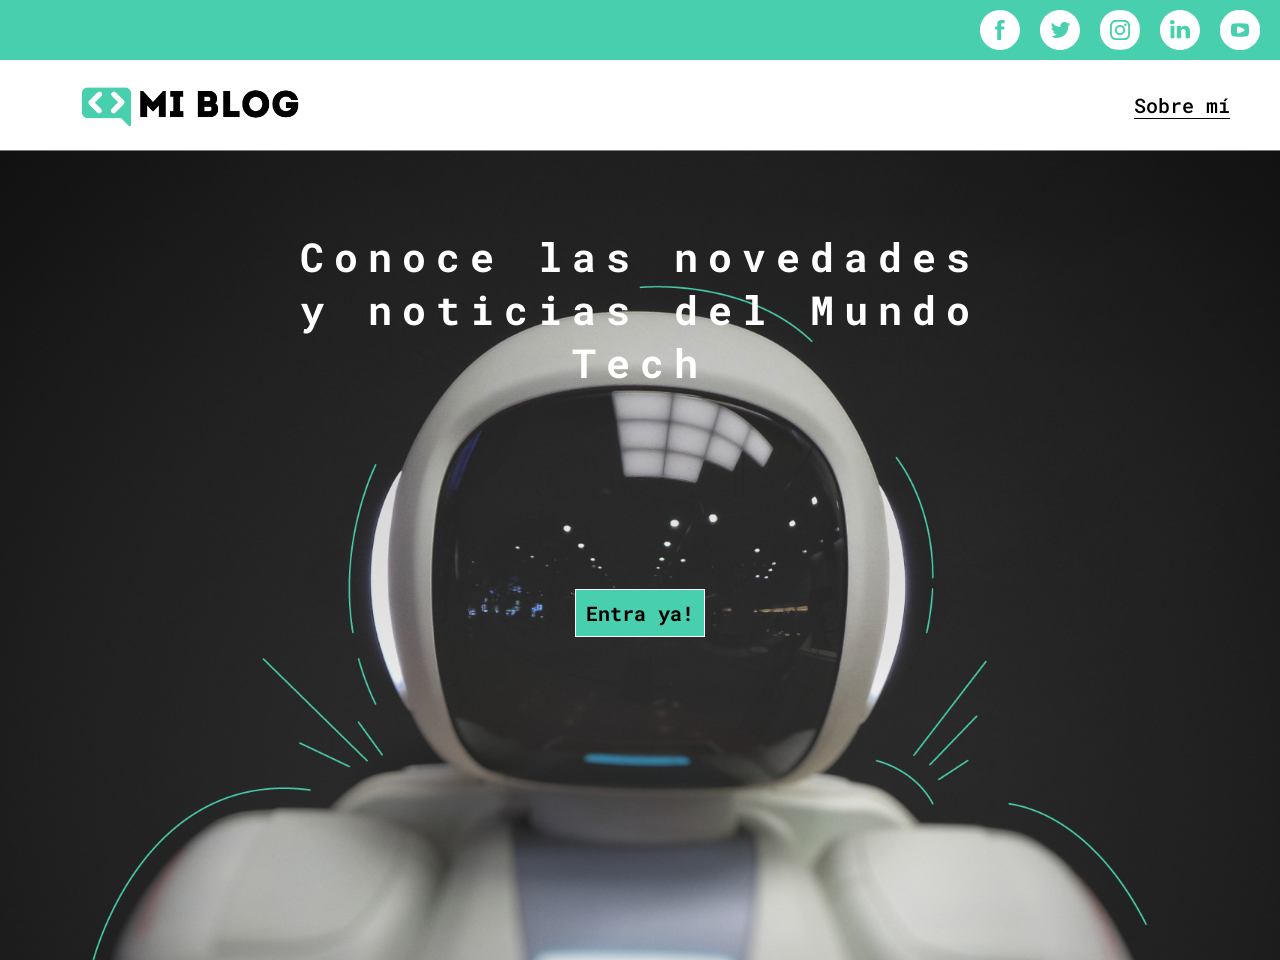
<file: index.html>
<!DOCTYPE html>
<html lang="es">
<head>
    <meta charset="UTF-8">
    <meta name="viewport" content="width=device-width, initial-scale=1.0">
    <title>Mi blog</title>
    <link rel="preconnect" href="https://fonts.googleapis.com">
    <link rel="preconnect" href="https://fonts.gstatic.com" crossorigin>
    <link href="https://fonts.googleapis.com/css2?family=Roboto+Mono:wght@100..700&display=swap" rel="stylesheet">
    <link rel="stylesheet" href="css/main.css">
</head>
<body>
    <header>
        <section class="social-container">
            <div class="social-container__networks">
                <a href="#" class="social-container__link"><span class="facebook"></span></a>
                <a href="#" class="social-container__link"><span class="twitter"></span></a>
                <a href="#" class="social-container__link"><span class="instagram"></span></a>
                <a href="#" class="social-container__link"><span class="linkedin"></span></a>
                <a href="#" class="social-container__link"><span class="youtube"></span></a>
            </div>
        </section>
        <nav>
            <section class="header-container">
                <a href="index.html" class="header-container__link-logo"><img src="assets/img/Logo-negro.png" alt="logo del blog" loading="lazy"></a>
            </section>
            <section class="profile-link">
                <a href="perfil.html" class="header-container__link-about">Sobre mí</a>
            </section>
        </nav>
    </header>
    <main>
        <h1 class="title">Conoce las novedades y noticias del Mundo Tech</h1>
        <a class="main__link" href="blogs.html">Entra ya!</a>
    </main>
</body>
</html>
</file>
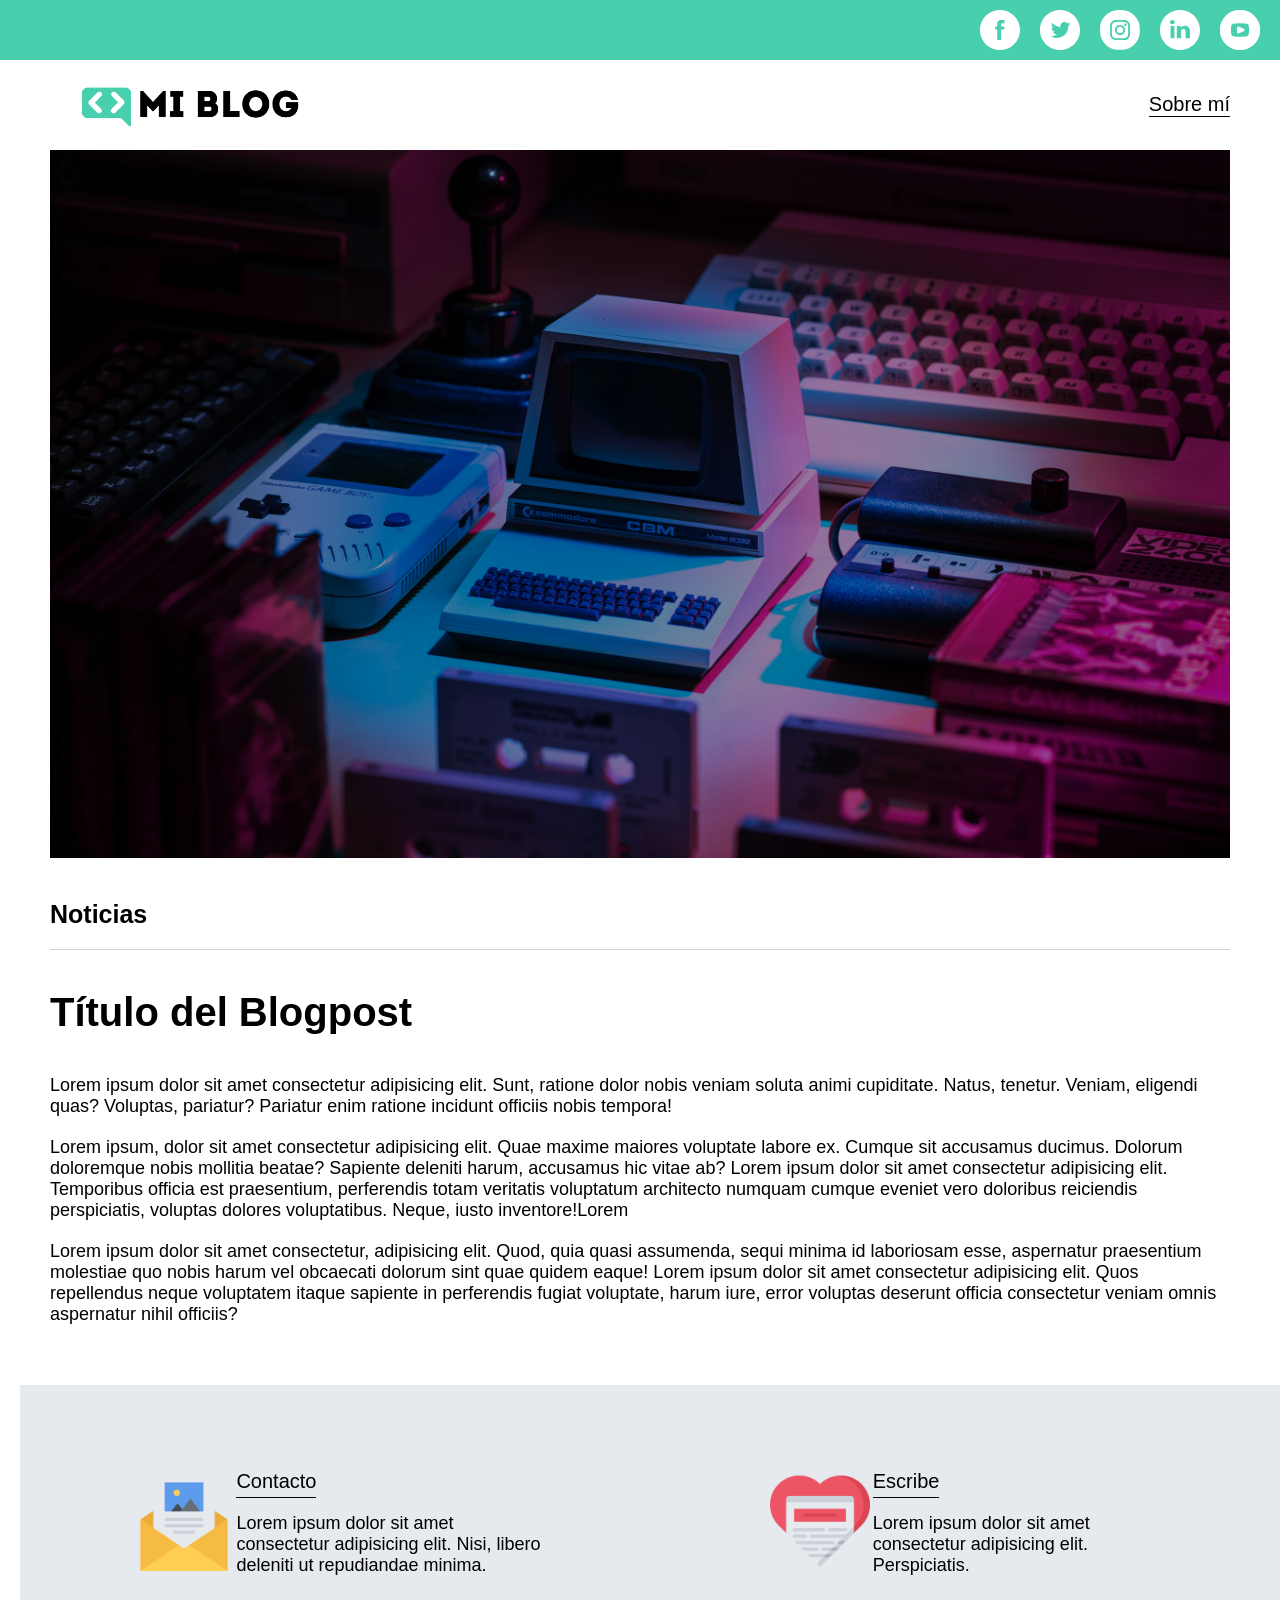
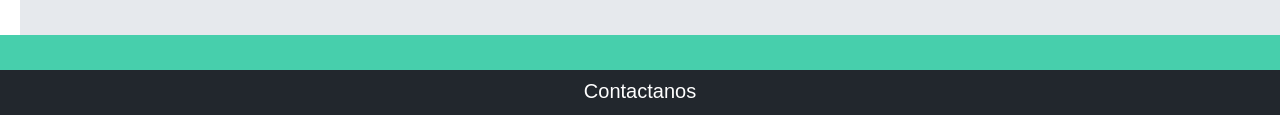
<file: blog.html>
<!DOCTYPE html>
<html lang="es">
<head>
    <meta charset="UTF-8">
    <meta name="viewport" content="width=device-width, initial-scale=1.0">
    <title>Mi blog</title>
    <link rel="preconnect" href="https://fonts.googleapis.com">
    <link rel="preconnect" href="https://fonts.gstatic.com" crossorigin>
    <link href="https://fonts.googleapis.com/css2?family=Space+Mono:wght@400;700&display=swap" rel="stylesheet">
    <link rel="stylesheet" href="css/blog.css">
    <link rel="stylesheet" href="css/mobile.css" media="(max-width:900px)">
</head>
<body>
    <header>
        <section class="social-container">
            <div class="social-container__networks">
                <a href="#" class="social-container__link"><span class="facebook"></span></a>
                <a href="#" class="social-container__link"><span class="twitter"></span></a>
                <a href="#" class="social-container__link"><span class="instagram"></span></a>
                <a href="#" class="social-container__link"><span class="linkedin"></span></a>
                <a href="#" class="social-container__link"><span class="youtube"></span></a>
            </div>
        </section>
        <nav>
            <section class="header-container">
                <a href="index.html" class="header-container__link-logo"><img src="assets/img/Logo-negro.png" alt="logo del blog" loading="lazy"></a>
            </section>
            <section class="profile-link">
                <a href="perfil.html" class="header-container__link-about">Sobre mí</a>
            </section>
        </nav>
    </header>
    <main>
        <section class="grid-container blogpost-img-container">
            <img src="assets/img/main-news-img.png" alt="imagen de una computadora retro" loading="lazy">
        </section>
        <section class="blogpost-main-container">
            <div class="grid-container">
                <h3>Noticias</h3>
                <article>
                    <h1>Título del Blogpost</h1>
                    <p>Lorem ipsum dolor sit amet consectetur adipisicing elit. Sunt, ratione dolor nobis veniam soluta animi cupiditate. Natus, tenetur. Veniam, eligendi quas? Voluptas, pariatur? Pariatur enim ratione incidunt officiis nobis tempora!</p>
                    <p>Lorem ipsum, dolor sit amet consectetur adipisicing elit. Quae maxime maiores voluptate labore ex. Cumque sit accusamus ducimus. Dolorum doloremque nobis mollitia beatae? Sapiente deleniti harum, accusamus hic vitae ab? Lorem ipsum dolor sit amet consectetur adipisicing elit. Temporibus officia est praesentium, perferendis totam veritatis voluptatum architecto numquam cumque eveniet vero doloribus reiciendis perspiciatis, voluptas dolores voluptatibus. Neque, iusto inventore!Lorem</p>
                    <p>Lorem ipsum dolor sit amet consectetur, adipisicing elit. Quod, quia quasi assumenda, sequi minima id laboriosam esse, aspernatur praesentium molestiae quo nobis harum vel obcaecati dolorum sint quae quidem eaque! Lorem ipsum dolor sit amet consectetur adipisicing elit. Quos repellendus neque voluptatem itaque sapiente in perferendis fugiat voluptate, harum iure, error voluptas deserunt officia consectetur veniam omnis aspernatur nihil officiis?</p>
                </article>
            </div>
        </section>
        <section class="contact-main-container">
            <div>
                <img src="assets/img/013-newsletter.png" alt="">
                <div class="contact-left">
                    <a href="/">Contacto</a>
                    <p>Lorem ipsum dolor sit amet consectetur adipisicing elit. Nisi, libero deleniti ut repudiandae minima.</p>
                </div>
            </div>
            <div>
                <img src="assets/img/006-like.png" alt="">
                <div class="contact-right">
                    <a href="/">Escribe</a>
                    <p>Lorem ipsum dolor sit amet consectetur adipisicing elit. Perspiciatis.</p>
                </div>
            </div>
        </section>
    </main>
    <footer>
        <p>Contactanos</p>
    </footer>
</body>
</html>
</file>
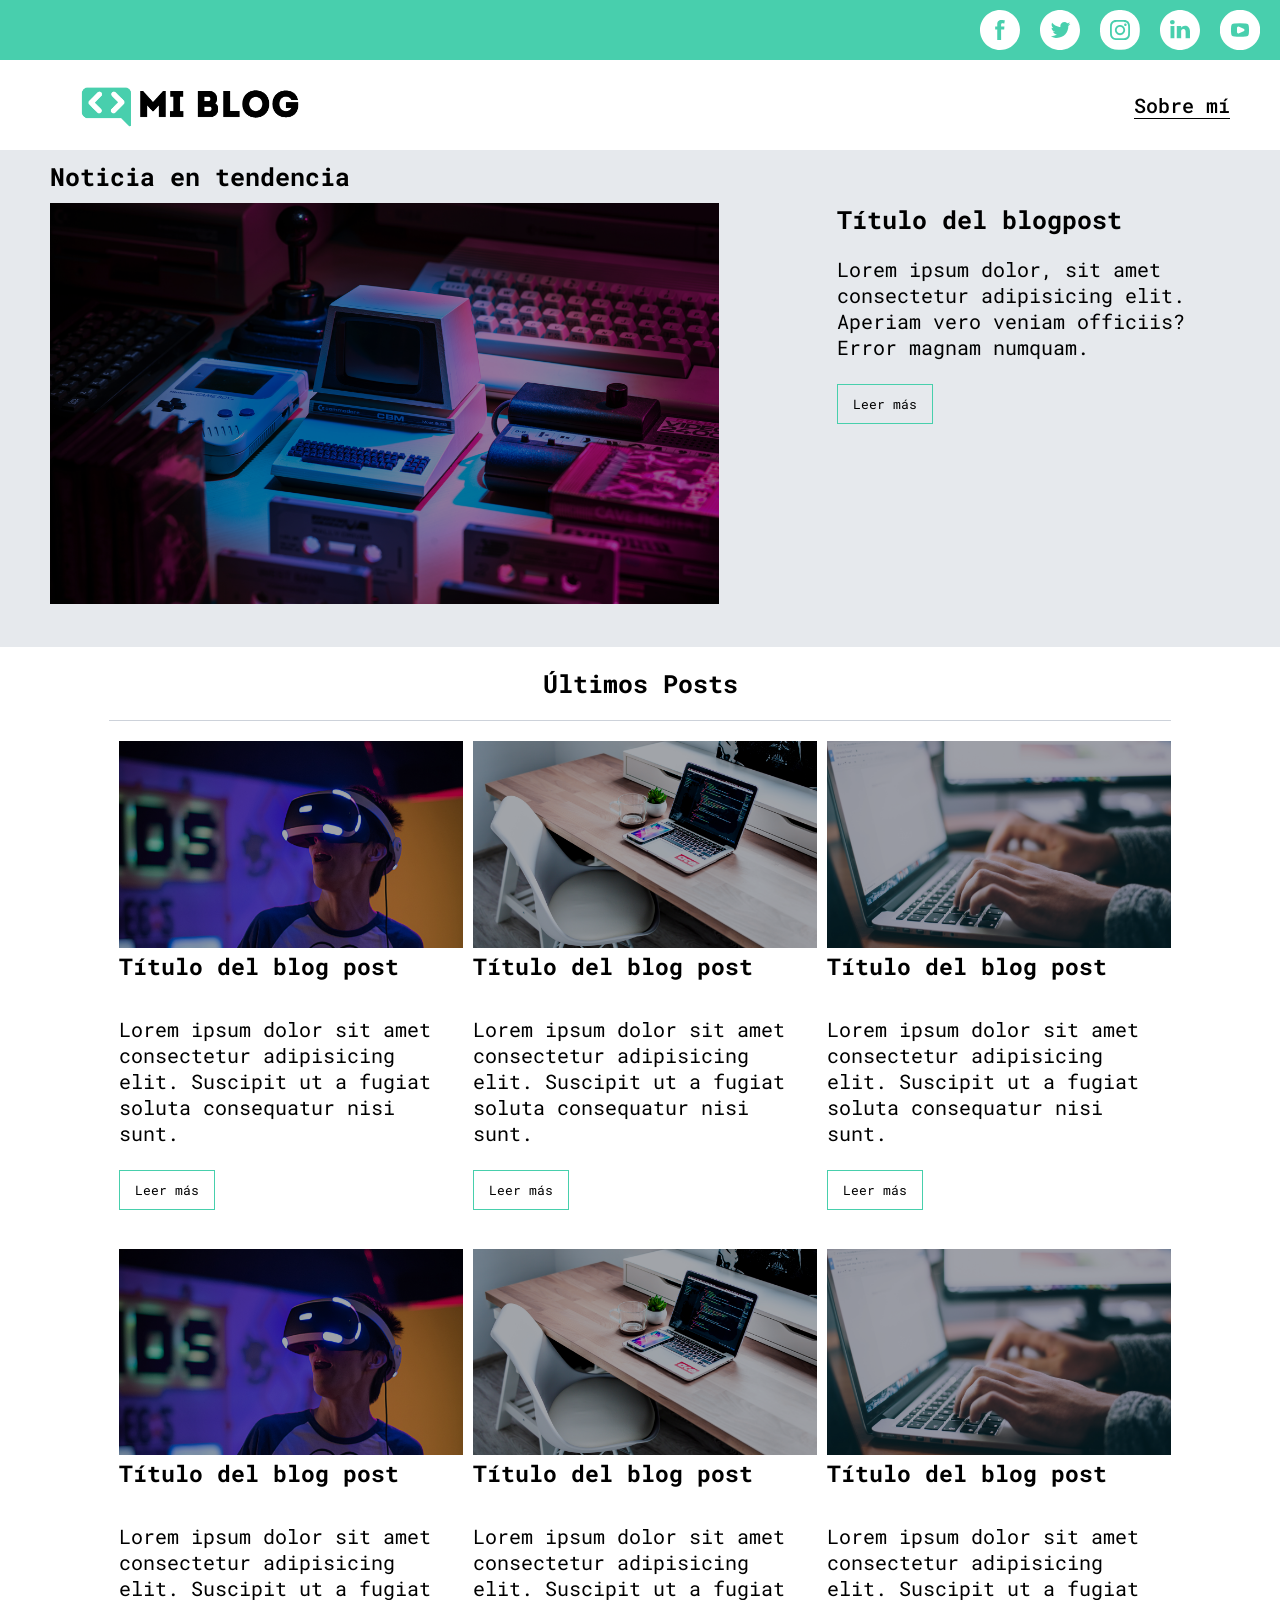
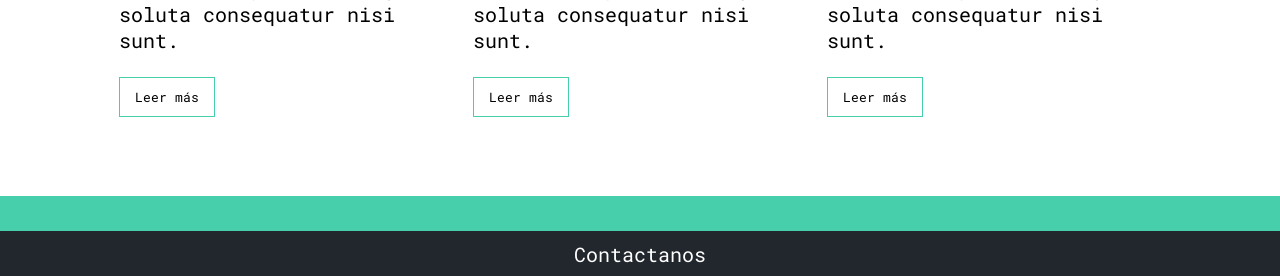
<file: blogs.html>
<!DOCTYPE html>
<html lang="es">
<head>
    <meta charset="UTF-8">
    <meta name="viewport" content="width=device-width, initial-scale=1.0">
    <title>Mi blog - Blogs</title>
    <link rel="preconnect" href="https://fonts.googleapis.com">
    <link rel="preconnect" href="https://fonts.gstatic.com" crossorigin>
    <link href="https://fonts.googleapis.com/css2?family=Roboto+Mono:wght@100..700&display=swap" rel="stylesheet">
    <link rel="stylesheet" href="css/blogs.css">
    <link rel="stylesheet" href="css/mobile.css" media="(max-width:900px)">
</head>
<body>
    <header>
        <section class="social-container">
            <div class="social-container__networks">
                <a href="#" class="social-container__link"><span class="facebook"></span></a>
                <a href="#" class="social-container__link"><span class="twitter"></span></a>
                <a href="#" class="social-container__link"><span class="instagram"></span></a>
                <a href="#" class="social-container__link"><span class="linkedin"></span></a>
                <a href="#" class="social-container__link"><span class="youtube"></span></a>
            </div>
        </section>
        <nav>
            <section class="header-container">
                <a href="index.html" class="header-container__link-logo"><img src="assets/img/Logo-negro.png" alt="logo del blog" loading="lazy"></a>
            </section>
            <section class="profile-link">
                <a href="perfil.html" class="header-container__link-about">Sobre mí</a>
            </section>
        </nav>
    </header>
    <main class="blogs-main">
        <section class="blogs-news-container">
            <div class="blogs-main-new">
                <h3 class="blog-title">Noticia en tendencia</h3>
                <div class="blogs-news-img-container">
                    <img src="assets/img/main-news-img.png" alt="">
                </div>
                <div class="blogs-news-info-container">
                    <h2 class="blog-subtitle">Título del blogpost</h2>
                    <p>Lorem ipsum dolor, sit amet consectetur adipisicing elit. Aperiam vero veniam officiis? Error magnam numquam.</p>
                    <a href="blog.html" class="blogs-button">Leer más</a>
                </div>
            </div>
        </section>
        <section class="blogs-posts-container">
            <div class="blog-post-grid">
                <h3>Últimos Posts</h3>
                <article class="post-container">
                    <img src="assets/img/post-1.png" alt="" loading="lazy">
                    <p>Título del blog post</p>
                    <p>Lorem ipsum dolor sit amet consectetur adipisicing elit. Suscipit ut a fugiat soluta consequatur nisi sunt.</p>
                    <a href="blog.html" class="blogs-button">Leer más</a>
                </article>
                <article class="post-container">
                    <img src="assets/img/post-2.png" alt="" loading="lazy">
                    <p>Título del blog post</p>
                    <p>Lorem ipsum dolor sit amet consectetur adipisicing elit. Suscipit ut a fugiat soluta consequatur nisi sunt.</p>
                    <a href="blog.html" class="blogs-button">Leer más</a>
                </article>
                <article class="post-container">
                    <img src="assets/img/post-3.png" alt="" loading="lazy">
                    <p>Título del blog post</p>
                    <p>Lorem ipsum dolor sit amet consectetur adipisicing elit. Suscipit ut a fugiat soluta consequatur nisi sunt.</p>
                    <a href="blog.html" class="blogs-button">Leer más</a>
                </article>
                <article class="post-container">
                    <img src="assets/img/post-1.png" alt="" loading="lazy">
                    <p>Título del blog post</p>
                    <p>Lorem ipsum dolor sit amet consectetur adipisicing elit. Suscipit ut a fugiat soluta consequatur nisi sunt.</p>
                    <a href="blog.html" class="blogs-button">Leer más</a>
                </article>
                <article class="post-container">
                    <img src="assets/img/post-2.png" alt="" loading="lazy">
                    <p>Título del blog post</p>
                    <p>Lorem ipsum dolor sit amet consectetur adipisicing elit. Suscipit ut a fugiat soluta consequatur nisi sunt.</p>
                    <a href="blog.html" class="blogs-button">Leer más</a>
                </article>
                <article class="post-container">
                    <img src="assets/img/post-3.png" alt="" loading="lazy">
                    <p>Título del blog post</p>
                    <p>Lorem ipsum dolor sit amet consectetur adipisicing elit. Suscipit ut a fugiat soluta consequatur nisi sunt.</p>
                    <a href="blog.html" class="blogs-button">Leer más</a>
                </article>
            </div>
        </section>
    </main>
    <footer>
        <p>Contactanos</p>
    </footer>
</body>
</html>
</file>
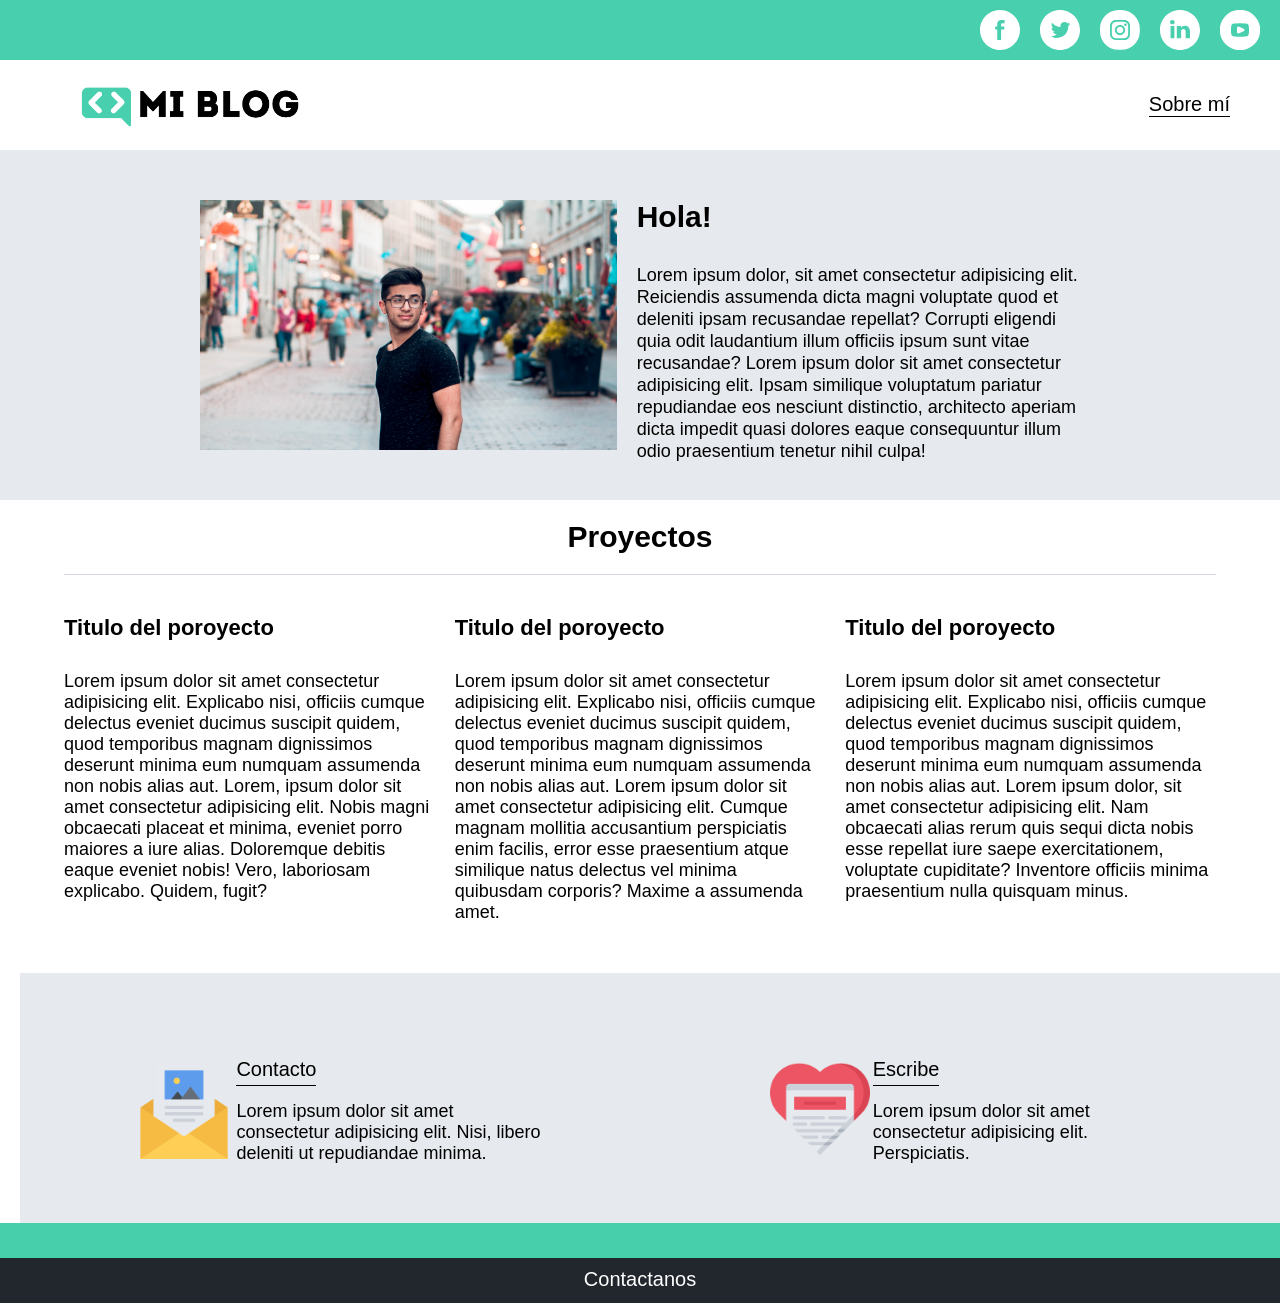
<file: perfil.html>
<!DOCTYPE html>
<html lang="es">

<head>
    <meta charset="UTF-8">
    <meta name="viewport" content="width=device-width, initial-scale=1.0">
    <title>Mi blog</title>
    <link rel="preconnect" href="https://fonts.googleapis.com">
    <link rel="preconnect" href="https://fonts.gstatic.com" crossorigin>
    <link href="https://fonts.googleapis.com/css2?family=Space+Mono:wght@400;700&display=swap" rel="stylesheet">
    <link rel="stylesheet" href="css/perfil.css">
    <link rel="stylesheet" href="css/mobile.css" media="(max-width:900px)">
</head>

<body>
    <header>
        <section class="social-container">
            <div class="social-container__networks">
                <a href="#" class="social-container__link"><span class="facebook"></span></a>
                <a href="#" class="social-container__link"><span class="twitter"></span></a>
                <a href="#" class="social-container__link"><span class="instagram"></span></a>
                <a href="#" class="social-container__link"><span class="linkedin"></span></a>
                <a href="#" class="social-container__link"><span class="youtube"></span></a>
            </div>
        </section>
        <nav>
            <section class="header-container">
                <a href="index.html" class="header-container__link-logo"><img src="assets/img/Logo-negro.png" alt="logo del blog" loading="lazy"></a>
            </section>
            <section class="profile-link">
                <a href="perfil.html" class="header-container__link-about">Sobre mí</a>
            </section>
        </nav>
    </header>
    <main>
        <section class="about-info-container">
            <img src="assets/img/profile-pic.jpg" alt="imagen tipo selfie de mi">
            <div class="about-info__body">
                <h1>Hola!</h1>
                <p>Lorem ipsum dolor, sit amet consectetur adipisicing elit. Reiciendis assumenda dicta magni voluptate
                    quod et deleniti ipsam recusandae repellat? Corrupti eligendi quia odit laudantium illum officiis
                    ipsum sunt vitae recusandae? Lorem ipsum dolor sit amet consectetur adipisicing elit. Ipsam
                    similique voluptatum pariatur repudiandae eos nesciunt distinctio, architecto aperiam dicta impedit
                    quasi dolores eaque consequuntur illum odio praesentium tenetur nihil culpa!</p>
            </div>
        </section>
        <section class="proyects-container">
            <h2>Proyectos</h2>
            <div class="proyects-card">
                <h3>Titulo del poroyecto</h3>
                <p>Lorem ipsum dolor sit amet consectetur adipisicing elit. Explicabo nisi, officiis cumque delectus
                    eveniet ducimus suscipit quidem, quod temporibus magnam dignissimos deserunt minima eum numquam
                    assumenda non nobis alias aut. Lorem, ipsum dolor sit amet consectetur adipisicing elit. Nobis magni
                    obcaecati placeat et minima, eveniet porro maiores a iure alias. Doloremque debitis eaque eveniet
                    nobis! Vero, laboriosam explicabo. Quidem, fugit?</p>
            </div>
            <div class="proyects-card">
                <h3>Titulo del poroyecto</h3>
                <p>Lorem ipsum dolor sit amet consectetur adipisicing elit. Explicabo nisi, officiis cumque delectus
                    eveniet ducimus suscipit quidem, quod temporibus magnam dignissimos deserunt minima eum numquam
                    assumenda non nobis alias aut. Lorem ipsum dolor sit amet consectetur adipisicing elit. Cumque
                    magnam mollitia accusantium perspiciatis enim facilis, error esse praesentium atque similique natus
                    delectus vel minima quibusdam corporis? Maxime a assumenda amet.</p>
            </div>
            <div class="proyects-card">
                <h3>Titulo del poroyecto</h3>
                <p>Lorem ipsum dolor sit amet consectetur adipisicing elit. Explicabo nisi, officiis cumque delectus
                    eveniet ducimus suscipit quidem, quod temporibus magnam dignissimos deserunt minima eum numquam
                    assumenda non nobis alias aut. Lorem ipsum dolor, sit amet consectetur adipisicing elit. Nam
                    obcaecati alias rerum quis sequi dicta nobis esse repellat iure saepe exercitationem, voluptate
                    cupiditate? Inventore officiis minima praesentium nulla quisquam minus.</p>
            </div>
        </section>
        <section class="contact-main-container">
            <div>
                <img src="assets/img/013-newsletter.png" alt="">
                <div class="contact-left">
                    <a href="/">Contacto</a>
                    <p>Lorem ipsum dolor sit amet consectetur adipisicing elit. Nisi, libero deleniti ut repudiandae
                        minima.</p>
                </div>
            </div>
            <div>
                <img src="assets/img/006-like.png" alt="">
                <div class="contact-right">
                    <a href="/">Escribe</a>
                    <p>Lorem ipsum dolor sit amet consectetur adipisicing elit. Perspiciatis.</p>
                </div>
            </div>
        </section>
    </main>
    <footer>
        <p>Contactanos</p>
    </footer>
</body>

</html>
</file>
<file: css/main.css>
*{
    padding: 0;
    margin: 0;
    box-sizing: border-box;
}

body{
    margin: 0;
    padding: 0;
    width: 100%;
    height: 100vh;
    overflow: hidden;
}

:root{
    --principal-color: #48CFAD;
    --just-white: #ffffff;
    --just-black: #000000;
}

html{
    font-size: 62.5%;
    font-family: 'Roboto mono', sans-serif;
}

header{
    width: 100%;
    height: auto;
}


/* Header */

.social-container{
    width: 100%;
    height: 60px;
    display: grid;
    background-color: var(--principal-color);
}

.social-container .social-container__networks{
    width: 300px;
    height: 100%;
    display: flex;
    justify-content: flex-end;
    align-items: center;
    justify-self: flex-end;
    margin-right: 20px;
    gap: 20px;
}

.social-container__link span{
    width: 40px;
    height: 40px;
    display: block;
    background-position: center;
    background-size: contain;
}

.facebook{background-image: url(../assets/icons/facebook-icon.svg);}
.twitter{background-image: url(../assets/icons/twitter-icon.svg);}
.instagram{background-image: url(../assets/icons/instagram-icon.svg);}
.linkedin{background-image: url(../assets/icons/linkedin-icon.svg);}
.youtube{background-image: url(../assets/icons/youtube-icon.svg);}

nav{
    display: grid;
    grid-template-columns: repeat(2, 1fr);
    height: 90px;
}

nav .header-container__link-logo img{
    width: 280px;
    align-self: center;
}

.header-container{
    margin-left: 50px;
}

.profile-link{
    display: flex;
    justify-content: flex-end;
    align-items: center;
    margin-right: 50px;
}

.profile-link .header-container__link-about{
    font-size: 2.0rem;
    font-weight: 500;
    text-decoration: none;
    color: var(--just-black);
    border-bottom: 1px solid var(--just-black);
}

/* Main */

main{
    width: 100%;
    height: 90%;
    display: flex;
    flex-direction: column;
    padding: 80px;
    align-items: center;
    background-image: url(../assets/img/Cover.png);
    background-position: center;
    background-size: cover;
    background-repeat: no-repeat;
}

.title{
    width: 700px;
    font-size: 4.0rem;
    text-align: center;
    letter-spacing: 10px;
    margin-bottom: 200px;
    color: var(--just-white);
    font-weight: bold;
}

.main__link{
    padding: 10px;
    font-size: 2.0rem;
    color: var(--just-black);
    text-decoration: none;
    font-weight: bold;
    background-color: var(--principal-color);
    border: 1px solid var(--just-white);
}
</file>
<file: css/blog.css>
*{
    padding: 0;
    margin: 0;
    box-sizing: border-box;
}

:root{
    --principal-color: #48CFAD;
    --just-white: #ffffff;
    --just-black: #000000;
}

html{
    font-size: 62.5%;
    font-family: 'Roboto mono', sans-serif;
}

header{
    width: 100%;
    height: auto;
}


/* Header */

.social-container{
    width: 100%;
    height: 60px;
    display: grid;
    background-color: var(--principal-color);
}

.social-container .social-container__networks{
    width: 300px;
    height: 100%;
    display: flex;
    justify-content: flex-end;
    align-items: center;
    justify-self: flex-end;
    margin-right: 20px;
    gap: 20px;
}

.social-container__link span{
    width: 40px;
    height: 40px;
    display: block;
    background-position: center;
    background-size: contain;
}

.facebook{background-image: url(../assets/icons/facebook-icon.svg);}
.twitter{background-image: url(../assets/icons/twitter-icon.svg);}
.instagram{background-image: url(../assets/icons/instagram-icon.svg);}
.linkedin{background-image: url(../assets/icons/linkedin-icon.svg);}
.youtube{background-image: url(../assets/icons/youtube-icon.svg);}

nav{
    display: grid;
    grid-template-columns: repeat(2, 1fr);
    height: 90px;
}

nav .header-container__link-logo img{
    width: 280px;
    align-self: center;
}

.header-container{
    margin-left: 50px;
}

.profile-link{
    display: flex;
    justify-content: flex-end;
    align-items: center;
    margin-right: 50px;
}

.profile-link .header-container__link-about{
    font-size: 2.0rem;
    font-weight: 500;
    text-decoration: none;
    color: var(--just-black);
    border-bottom: 1px solid var(--just-black);
}

/* Main */

.blogpost-img-container{
    padding: 0 50px 40px;
}

.blogpost-img-container img{
    width: 100%;
    object-fit: cover;
}

.blogpost-main-container{
    padding: 0 50px 40px;
}

.blogpost-main-container h3{
    border-bottom: 1px solid #cdd2da;
    font-size: 2.5rem;
    padding-bottom: 20px;
}

.blogpost-main-container div h1{
    font-size: 4rem;
    margin: 40px 0;
}

.blogpost-main-container div p{
    font-size: 1.8rem;
    margin-bottom: 20px;
}

.contact-main-container{
    width: 100%;
    height: 250px;
    background-color: #E6E9ED;
    text-align: center;
    padding-bottom: 50px;
    margin-left: 20px;
}

.contact-main-container div{
    display: inline-block;
    width: 49.5%;
    height: 100%;
}

.contact-main-container div a{
    border-bottom: 1px solid var(--just-black);
    padding-bottom: 5px;
    font-size: 2rem;
    text-decoration: none;
    color: var(--just-black);
}

.contact-main-container div p{
    margin-top: 20px;
    font-size: 1.8rem;
}

.contact-main-container .contact-left, .contact-right{
    text-align: initial;
    margin-top: 85px;
}

.contact-main-container img{
    width: 100px;
    
}

/* Footer */

footer {
    width: 100%;
    height: 80px;
    background-color: #22272d;
    border-top: 35px solid #47cfac;
    text-align: center;
    padding: 10px;
}

footer p {
    color: white;
    font-size: 2rem;
}
</file>
<file: css/mobile.css>
.blogs-main-new {
    grid-template-columns: 1fr;
    grid-template-rows: repeat(3, auto);
}

.blogs-news-img-container {
    grid-row: 2;
}

.blogs-news-img-container img {
    width: 100%;
    object-fit: cover;
}

.blogs-news-info-container {
    grid-column: 1;
    grid-row: 3;
}

.blog-post-grid {
    grid-template-columns: 1fr;
}

.blog-post-grid h3{
    grid-area: span 1;
}

nav{
    grid-template-columns: 1fr;
    height: auto;
}

.profile-link{
    justify-content: center;
    margin: 0;
    margin-bottom: 20px;
}

.header-container{
    margin: 0;
    display: grid;
    place-content: center;
}

.blogs-posts-container{
    padding: 0;
}

/* Blog */

.blogpost-img-container{
    padding: 0;
    margin: auto;
}

.blogpost-main-container h3{
    margin-top: 20px;
}

/* Perfil */

.about-info-container{
    flex-direction: column;
    padding: 0;
    height: auto;
    padding-bottom: 20px;
}

.about-info-container div{
    width: 90%;
}

.about-info__body{
    width: 90%;
    margin: auto;
}

.about-info-container img{
    height: 70%;
    object-fit: cover;
}

.proyects-container{
    grid-template-columns: 1fr;
}

.proyects-container h2{
    grid-area: span 1;
}
</file>
<file: css/blogs.css>
*{
    padding: 0;
    margin: 0;
    box-sizing: border-box;
}

:root{
    --principal-color: #48CFAD;
    --just-white: #ffffff;
    --just-black: #000000;
}

html{
    font-size: 62.5%;
    font-family: 'Roboto mono', sans-serif;
}

header{
    width: 100%;
    height: auto;
}


/* Header */

.social-container{
    width: 100%;
    height: 60px;
    display: grid;
    background-color: var(--principal-color);
}

.social-container .social-container__networks{
    width: 300px;
    height: 100%;
    display: flex;
    justify-content: flex-end;
    align-items: center;
    justify-self: flex-end;
    margin-right: 20px;
    gap: 20px;
}

.social-container__link span{
    width: 40px;
    height: 40px;
    display: block;
    background-position: center;
    background-size: contain;
}

.facebook{background-image: url(../assets/icons/facebook-icon.svg);}
.twitter{background-image: url(../assets/icons/twitter-icon.svg);}
.instagram{background-image: url(../assets/icons/instagram-icon.svg);}
.linkedin{background-image: url(../assets/icons/linkedin-icon.svg);}
.youtube{background-image: url(../assets/icons/youtube-icon.svg);}

nav{
    display: grid;
    grid-template-columns: repeat(2, 1fr);
    height: 90px;
}

nav .header-container__link-logo img{
    width: 280px;
    align-self: center;
}

.header-container{
    margin-left: 50px;
}

.profile-link{
    display: flex;
    justify-content: flex-end;
    align-items: center;
    margin-right: 50px;
}

.profile-link .header-container__link-about{
    font-size: 2.0rem;
    font-weight: 500;
    text-decoration: none;
    color: var(--just-black);
    border-bottom: 1px solid var(--just-black);
}

/* Main */

.blog-title{
    font-size: 2.5rem;
    margin: 10px 0;
}

.blog-subtitle{
    font-size: 2.5rem;
    margin-bottom: 20px;
}

.blogs-main {
    display: grid;
}

.blogs-news-container {
    background-color: #e6e9ed;
    padding: 0 50px 40px;
}

.blogs-main-new {
    display: grid;
    grid-template-columns: 2fr 1fr;
    grid-template-rows: 2fr;
}

.blogs-news-img-container {
    grid-column: 1;
}

.blogs-news-img-container img {
    width: 85%;
}

.blogs-news-info-container {
    grid-column: 2;
}

.blogs-news-info-container p {
    margin-bottom: 35px;
    font-size: 2.0rem;
}

.blogs-posts-container {
    padding: 0 50px 40px;
}

.blog-post-grid{
    max-width: 90%;
    margin: auto;
    display: grid;
    grid-template-columns: repeat(3, 1fr);
}

.blogs-posts-container h3 {
    border-bottom: 1px solid #cdd2da;  
    padding: 20px;
    margin-bottom: 20px;
    text-align: center;
    font-size: 2.5rem;
    grid-area: span 1/span 3;
}

.blogs-button {
    font-size: 1.3rem;
    border: 1px solid #47cfac;
    color: var(--just-black);
    text-decoration: none;
    padding: 10px 15px;
    transition: .5s;
}

.blogs-button:hover{
    background-color: var(--principal-color);
    color: var(--just-white);
}

.blogs-posts-container .post-container {
    display: inline-block;
    padding-left: 10px;
    max-width: 100%;
    margin-bottom: 50px;
}

.blogs-posts-container .post-container p {
    margin-bottom: 35px;
    font-size: 2rem;
}

.blogs-posts-container .post-container p:nth-child(2) {
    font-weight: bold;
    font-size: 2.3rem;
}

.blogs-posts-container .post-container img {
    width: 100%;
}

/* Footer */

footer {
    width: 100%;
    height: 80px;
    background-color: #22272d;
    border-top: 35px solid #47cfac;
    text-align: center;
    padding: 10px;
}

footer p {
    color: white;
    font-size: 2rem;
}
</file>
<file: css/perfil.css>
*{
    padding: 0;
    margin: 0;
    box-sizing: border-box;
}

:root{
    --principal-color: #48CFAD;
    --just-white: #ffffff;
    --just-black: #000000;
}

html{
    font-size: 62.5%;
    font-family: 'Roboto mono', sans-serif;
}

header{
    width: 100%;
    height: auto;
}


/* Header */

.social-container{
    width: 100%;
    height: 60px;
    display: grid;
    background-color: var(--principal-color);
}

.social-container .social-container__networks{
    width: 300px;
    height: 100%;
    display: flex;
    justify-content: flex-end;
    align-items: center;
    justify-self: flex-end;
    margin-right: 20px;
    gap: 20px;
}

.social-container__link span{
    width: 40px;
    height: 40px;
    display: block;
    background-position: center;
    background-size: contain;
}

.facebook{background-image: url(../assets/icons/facebook-icon.svg);}
.twitter{background-image: url(../assets/icons/twitter-icon.svg);}
.instagram{background-image: url(../assets/icons/instagram-icon.svg);}
.linkedin{background-image: url(../assets/icons/linkedin-icon.svg);}
.youtube{background-image: url(../assets/icons/youtube-icon.svg);}

nav{
    display: grid;
    grid-template-columns: repeat(2, 1fr);
    height: 90px;
}

nav .header-container__link-logo img{
    width: 280px;
    align-self: center;
}

.header-container{
    margin-left: 50px;
}

.profile-link{
    display: flex;
    justify-content: flex-end;
    align-items: center;
    margin-right: 50px;
}

.profile-link .header-container__link-about{
    font-size: 2.0rem;
    font-weight: 500;
    text-decoration: none;
    color: var(--just-black);
    border-bottom: 1px solid var(--just-black);
}

/* Main */

.about-info-container{
    width: 100%;
    height: 350px;
    padding: 50px 200px;
    display: flex;
    gap: 20px;
    background-color: #E6E9ED;
}

.about-info-container div{
    width: 900px;
}

.about-info-container div h1{
    font-size: 3rem;
    margin-bottom: 30px;
}

.about-info-container div p{
    font-size: 1.8rem;
    line-height: 2.2rem;
}

.proyects-container{
    width: 90%;
    display: grid;
    gap: 20px;
    margin: auto;
    padding-bottom: 50px;
    grid-template-columns: repeat(3, 1fr);
}

.proyects-container h2{
    width: 100%;
    margin-bottom: 20px;
    grid-column: span 3;
    font-size: 3rem;
    padding: 20px;
    text-align: center;
    border-bottom: 1px solid #D3D8DF;
}

.proyects-card h3{
    font-size: 2.2rem;
    font-weight: bold;
    margin-bottom: 30px;
}

.proyects-card p{
    font-size: 1.8rem;
}

.contact-main-container{
    width: 100%;
    height: 250px;
    background-color: #E6E9ED;
    text-align: center;
    padding-bottom: 50px;
    margin-left: 20px;
}

.contact-main-container div{
    display: inline-block;
    width: 49.5%;
    height: 100%;
}

.contact-main-container div a{
    border-bottom: 1px solid var(--just-black);
    padding-bottom: 5px;
    font-size: 2rem;
    text-decoration: none;
    color: var(--just-black);
}

.contact-main-container div p{
    margin-top: 20px;
    font-size: 1.8rem;
}

.contact-main-container .contact-left, .contact-right{
    text-align: initial;
    margin-top: 85px;
}

.contact-main-container img{
    width: 100px;
    
}

/* Footer */

footer {
    width: 100%;
    height: 80px;
    background-color: #22272d;
    border-top: 35px solid #47cfac;
    text-align: center;
    padding: 10px;
}

footer p {
    color: white;
    font-size: 2rem;
}
</file>
